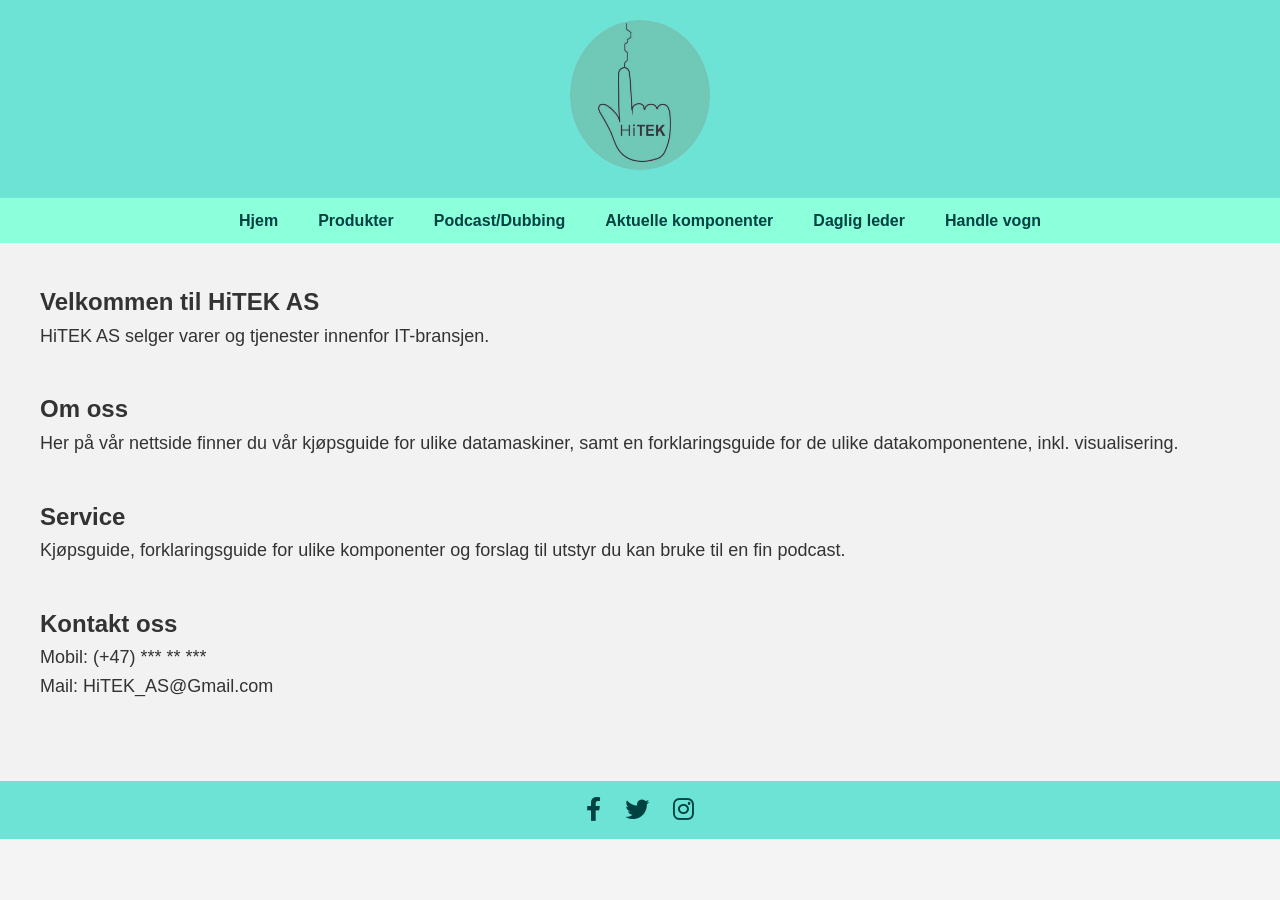
<file: index.html>
<!DOCTYPE html>
<html lang="en">
<head>
    <meta charset="UTF-8">
    <meta name="viewport" content="width=device-width, initial-scale=1.0">
    <title>Your Website</title>
    <link rel="stylesheet" href="HiTEK.css">
    <link rel="stylesheet" href="https://cdnjs.cloudflare.com/ajax/libs/font-awesome/6.0.0-beta3/css/all.min.css">
    <link rel="icon" href="logo_grønn.png">
</head>
<body>
    <!-- Header with logo centered -->
    <header>
        <div class="logo-container" >
            <img src="logo_grønn.png" alt="Your Logo" class="logo">
        </div>
    </header>

    <!-- Navigation Bar -->
    <nav tabindex="3">
        <ul>
            <li><a href="index.html">Hjem</a></li>
            <li><a href="Produkter.html">Produkter</a></li>
            <li><a href="podcast_dubbing.html">Podcast/Dubbing</a></li>
            <li><a href="Aktuell.html">Aktuelle komponenter</a></li>
            <li><a href="dagelig_leder.html">Daglig leder</a></li>
            <li><a href="handle_vogn.html">Handle vogn</a></li>
        </ul>
    </nav>

    <!-- Main Content -->
    <main tabindex="4">
        <section id="home" tabindex="5">
            <h1>Velkommen til HiTEK AS</h1>
            <p>HiTEK AS selger varer og tjenester innenfor IT-bransjen.</p>
        </section>

        <section id="about" tabindex="6">
            <h2>Om oss</h2>
            <p>Her på vår nettside finner du vår kjøpsguide for ulike datamaskiner, samt en forklaringsguide for de ulike datakomponentene, inkl. visualisering.</p>
        </section>

        <section id="services" tabindex="7">
            <h2>Service</h2>
            <p>Kjøpsguide, forklaringsguide for ulike komponenter og forslag til utstyr du kan bruke til en fin podcast.</p>
        </section>

        <section id="contact" tabindex="8">
            <h2>Kontakt oss</h2>
            <p>Mobil: (+47) *** ** ***</p>
            <p>Mail: HiTEK_AS@Gmail.com</p>
        </section>
    </main>

    <!-- Footer -->
    <div class="footer" tabindex="9">
        <a href="https://www.facebook.com" target="_blank"><i class="fab fa-facebook-f"></i></a>
        <a href="https://www.twitter.com" target="_blank"><i class="fab fa-twitter"></i></a>
        <a href="https://www.instagram.com" target="_blank"><i class="fab fa-instagram"></i></a>
    </div>
</body>
</html>
</file>
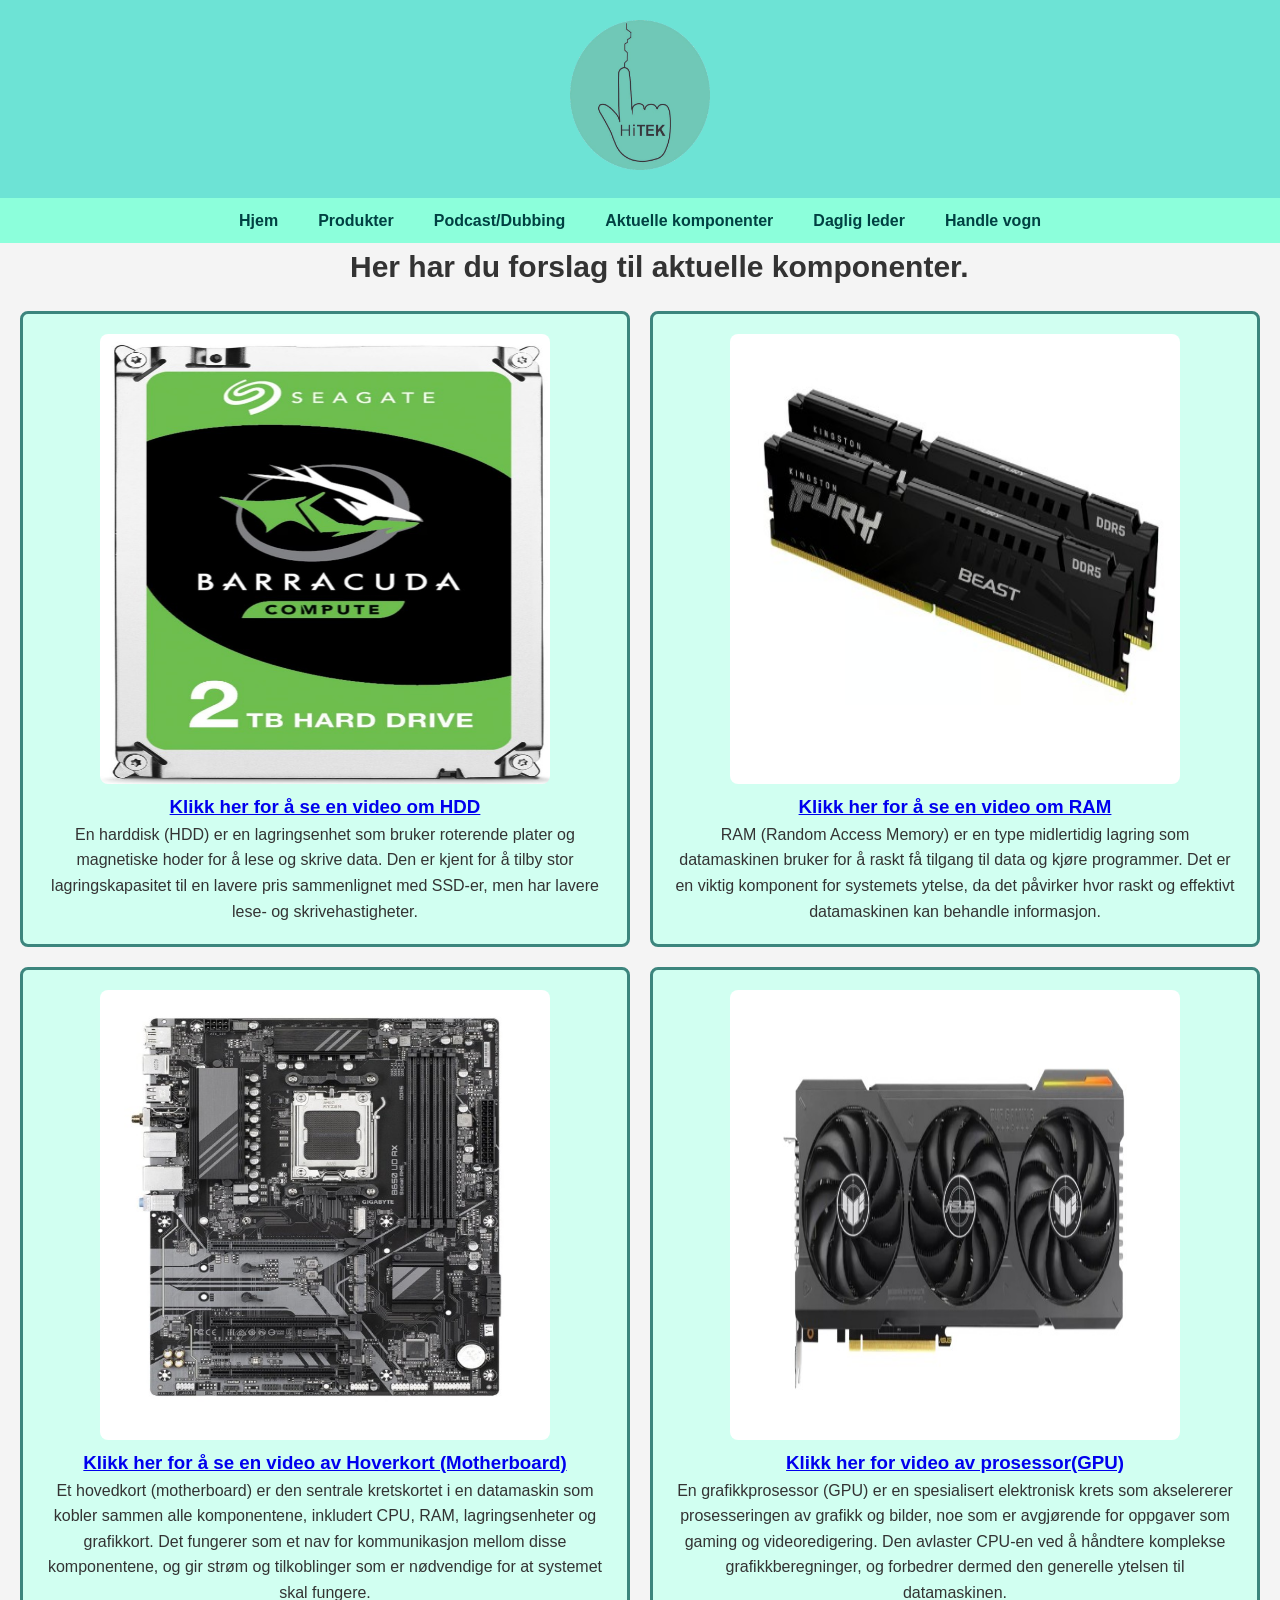
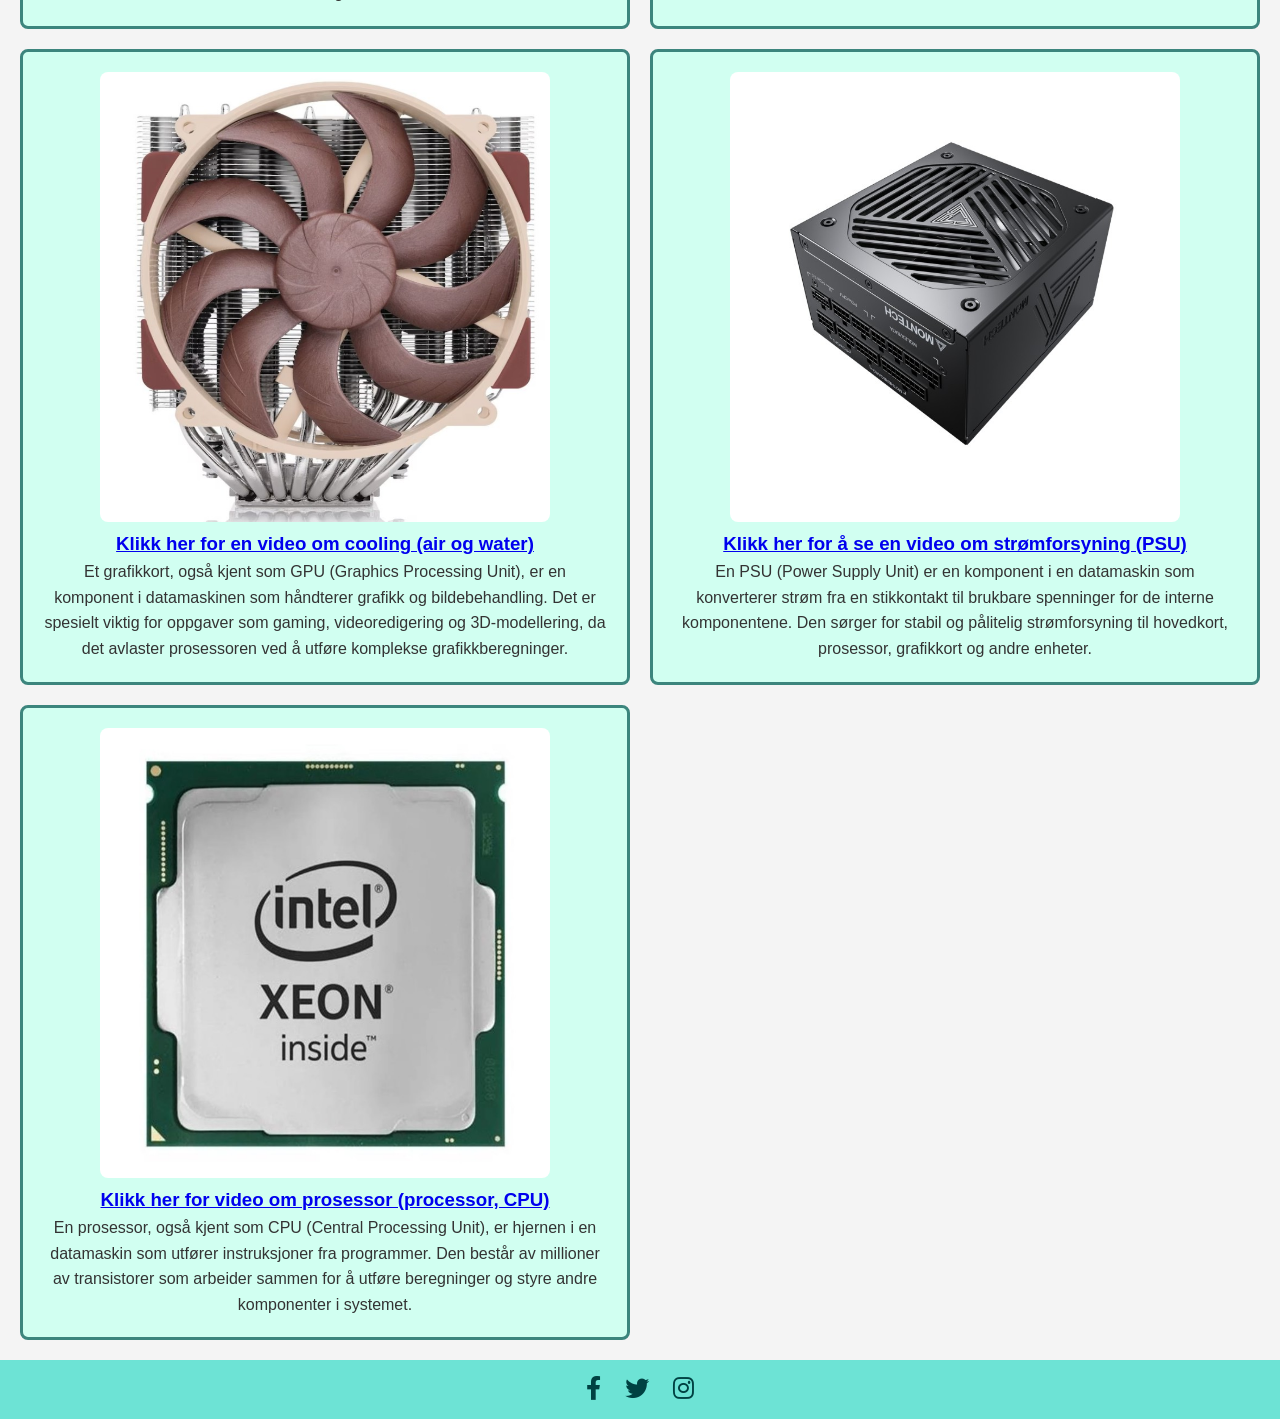
<file: Aktuell.html>
<!DOCTYPE html>
<html lang="en">
<head>
    <meta charset="UTF-8">
    <meta name="viewport" content="width=device-width, initial-scale=1.0">
    <title>Your Website</title>
    <link rel="stylesheet" href="aktuell.css">
    <link rel="stylesheet" href="https://cdnjs.cloudflare.com/ajax/libs/font-awesome/6.0.0-beta3/css/all.min.css">
    <link rel="icon" href="logo_grønn.png">
</head>
<body>
    <!-- Header with logo centered -->
    <header>
        <div class="logo-container">
            <img src="logo_grønn.png" alt="Your Logo" class="logo">
        </div>
    </header>

    <!-- Navigation Bar -->
    <nav>
        <ul>
            <li><a href="index.html">Hjem</a></li>
            <li><a href="Produkter.html">Produkter</a></li>
            <li><a href="podcast_dubbing.html">Podcast/Dubbing</a></li>
            <li><a href="Aktuell.html">Aktuelle komponenter</a></li>
            <li><a href="dagelig_leder.html">Daglig leder</a></li>
            <li><a href="handle_vogn.html">Handle vogn</a></li>
        </ul>
    </nav>

    <div class="tekst1">
        <h1>Her har du forslag til aktuelle komponenter.</h1>
    </div>
    
    <div class="container">
        
        <div class="aktuell">
            <img src="lagring.jpg" alt="Bilde av lagring" id="lagring">
            <a href="https://www.youtube.com/watch?v=wtdnatmVdIg&t=282s"><h3>Klikk her for å se en video om HDD</h3></a>
            <p>En harddisk (HDD) er en lagringsenhet som bruker roterende plater og magnetiske hoder for å lese og skrive data. Den er kjent for å tilby stor lagringskapasitet til en lavere pris sammenlignet med SSD-er, men har lavere lese- og skrivehastigheter.</p>
        </div> 
        
        <div class="aktuell">
            <img src="RAM.jpg" alt="Bilde av RAM" id="RAM">
            <a href="https://www.youtube.com/watch?v=Q-AlI0HHkQY"><h3>Klikk her for å se en video om RAM</h3></a><p>RAM (Random Access Memory) er en type midlertidig lagring som datamaskinen bruker for å raskt få tilgang til data og kjøre programmer. Det er en viktig komponent for systemets ytelse, da det påvirker hvor raskt og effektivt datamaskinen kan behandle informasjon.</p>
        </div>
        
        <div class="aktuell">
            <img src="hovedkort.jpg" alt="Bilde av hovedkort(Motherboard)" id="Hovedkort">
            <a href="https://www.youtube.com/watch?v=C3WbAcphj00"><h3>Klikk her for å se en video av Hoverkort (Motherboard)</h3></a><p>Et hovedkort (motherboard) er den sentrale kretskortet i en datamaskin som kobler sammen alle komponentene, inkludert CPU, RAM, lagringsenheter og grafikkort. Det fungerer som et nav for kommunikasjon mellom disse komponentene, og gir strøm og tilkoblinger som er nødvendige for at systemet skal fungere.</p>
        </div>
        
        <div class="aktuell">
            <img src="grafikkkort.jpg" alt="Bilde av grafikkkort/ GPU" id="Grafikkkort">
            <a href="https://www.youtube.com/watch?v=LXStmnIbdYI"><h3>Klikk her for video av prosessor(GPU)</h3></a>
            <p>En grafikkprosessor (GPU) er en spesialisert elektronisk krets som akselererer prosesseringen av grafikk og bilder, noe som er avgjørende for oppgaver som gaming og videoredigering. Den avlaster CPU-en ved å håndtere komplekse grafikkberegninger, og forbedrer dermed den generelle ytelsen til datamaskinen.</p>
        </div>
         
        <div class="aktuell">
            <img src="kjøling.jpg" alt="Bilde av kjøling" id="kjøling">
            <a href="https://www.youtube.com/watch?v=vG3W6yvqTuw"><h3>Klikk her for en video om cooling (air og water)</h3></a>
            <p>Et grafikkort, også kjent som GPU (Graphics Processing Unit), er en komponent i datamaskinen som håndterer grafikk og bildebehandling. Det er spesielt viktig for oppgaver som gaming, videoredigering og 3D-modellering, da det avlaster prosessoren ved å utføre komplekse grafikkberegninger.</p>
        </div>
    
        <div class="aktuell">
            <img src="strømforsyning.jpg" alt="Bilde av strømmforsyning også kalt PCU" id="strømmforsyning(PSU)">
            <a href="https://www.youtube.com/watch?v=ZW1wcoERoDU"><h3>Klikk her for å se en video om strømforsyning (PSU)</h3></a>
            <p>En PSU (Power Supply Unit) er en komponent i en datamaskin som konverterer strøm fra en stikkontakt til brukbare spenninger for de interne komponentene. Den sørger for stabil og pålitelig strømforsyning til hovedkort, prosessor, grafikkort og andre enheter.</p>
        </div>

        <div class="aktuell">
            <img src="prosessor.jpg" alt="Bilde av prosessor" id="prosessor">
            <a href="https://www.youtube.com/watch?v=Fo-vSqYMLvQ"><h3>Klikk her for video om prosessor (processor, CPU)</h3></a>
            <p>En prosessor, også kjent som CPU (Central Processing Unit), er hjernen i en datamaskin som utfører instruksjoner fra programmer. Den består av millioner av transistorer som arbeider sammen for å utføre beregninger og styre andre komponenter i systemet.</p>
        </div>
    </div> 

    <!-- Footer -->
    <div class="footer">
        <a href="https://www.facebook.com" target="_blank"><i class="fab fa-facebook-f"></i></a>
        <a href="https://www.twitter.com" target="_blank"><i class="fab fa-twitter"></i></a>
        <a href="https://www.instagram.com" target="_blank"><i class="fab fa-instagram"></i></a>
    </div>

</body>
</html>
</file>
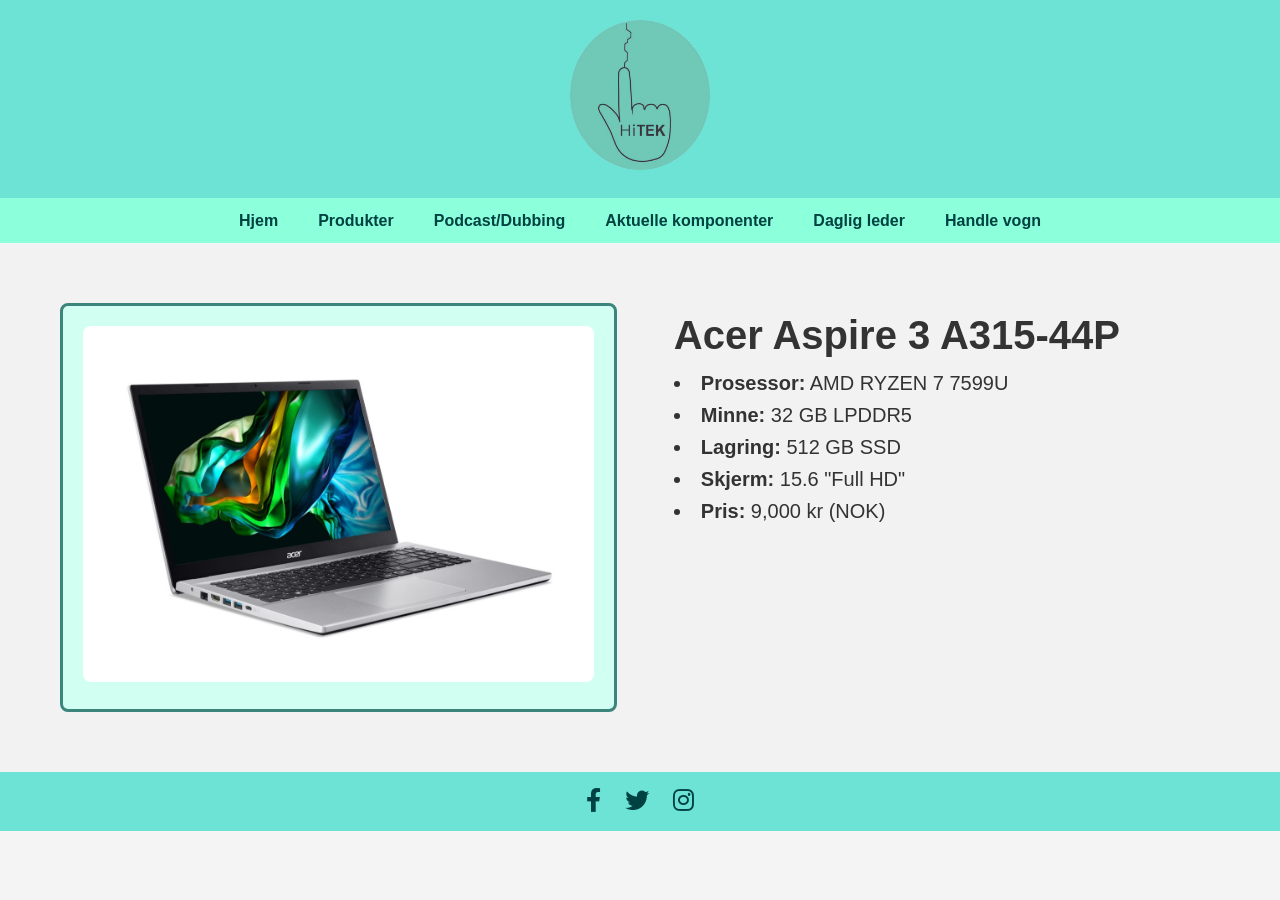
<file: enkel_pc.html>
<!DOCTYPE html>
<html lang="en">
<head>
    <meta charset="UTF-8">
    <meta name="viewport" content="width=device-width, initial-scale=1.0">
    <title>Your Website</title>
    <link rel="stylesheet" href="enkel_pc.css">
    <link rel="stylesheet" href="https://cdnjs.cloudflare.com/ajax/libs/font-awesome/6.0.0-beta3/css/all.min.css">
    <link rel="icon" href="logo_grønn.png">
</head>
<body>
    <!-- Header with logo centered -->
    <header>
        <div class="logo-container">
            <img src="logo_grønn.png" alt="Your Logo" class="logo">
        </div>
    </header>

    <!-- Navigation Bar -->
    <nav>
        <ul>
            <li><a href="index.html">Hjem</a></li>
            <li><a href="Produkter.html">Produkter</a></li>
            <li><a href="podcast_dubbing.html">Podcast/Dubbing</a></li>
            <li><a href="Aktuell.html">Aktuelle komponenter</a></li>
            <li><a href="dagelig_leder.html">Daglig leder</a></li>
            <li><a href="handle_vogn.html">Handle vogn</a></li>
        </ul>
    </nav>

    <!-- Main Content -->
    <main>
    <div class="enkel-container">
        <div class="enkelpc">
            <img src="enkel_pc.jpg" alt="Bilde av Enkel pc Acer Aspire 3 A315-44P" id="enkel_pc">
    </div> 

    <div class="tekst">
        <div>
            <h1>Acer Aspire 3 A315-44P</h1>
            <li><b>Prosessor:</b>  AMD RYZEN 7 7599U</li>
            <li><b>Minne:</b> 32 GB LPDDR5</li>
            <li><b>Lagring:</b> 512 GB SSD</li>
            <li><b>Skjerm:</b> 15.6 "Full HD"</li>
            <li><b>Pris:</b> 9,000 kr (NOK)</li>
        </div>
    </div>


    </section>
    </main>

    <!-- Footer -->
    <div class="footer">
        <a href="https://www.facebook.com" target="_blank"><i class="fab fa-facebook-f"></i></a>
        <a href="https://www.twitter.com" target="_blank"><i class="fab fa-twitter"></i></a>
        <a href="https://www.instagram.com" target="_blank"><i class="fab fa-instagram"></i></a>
    </div>

</body>
</html>
</file>
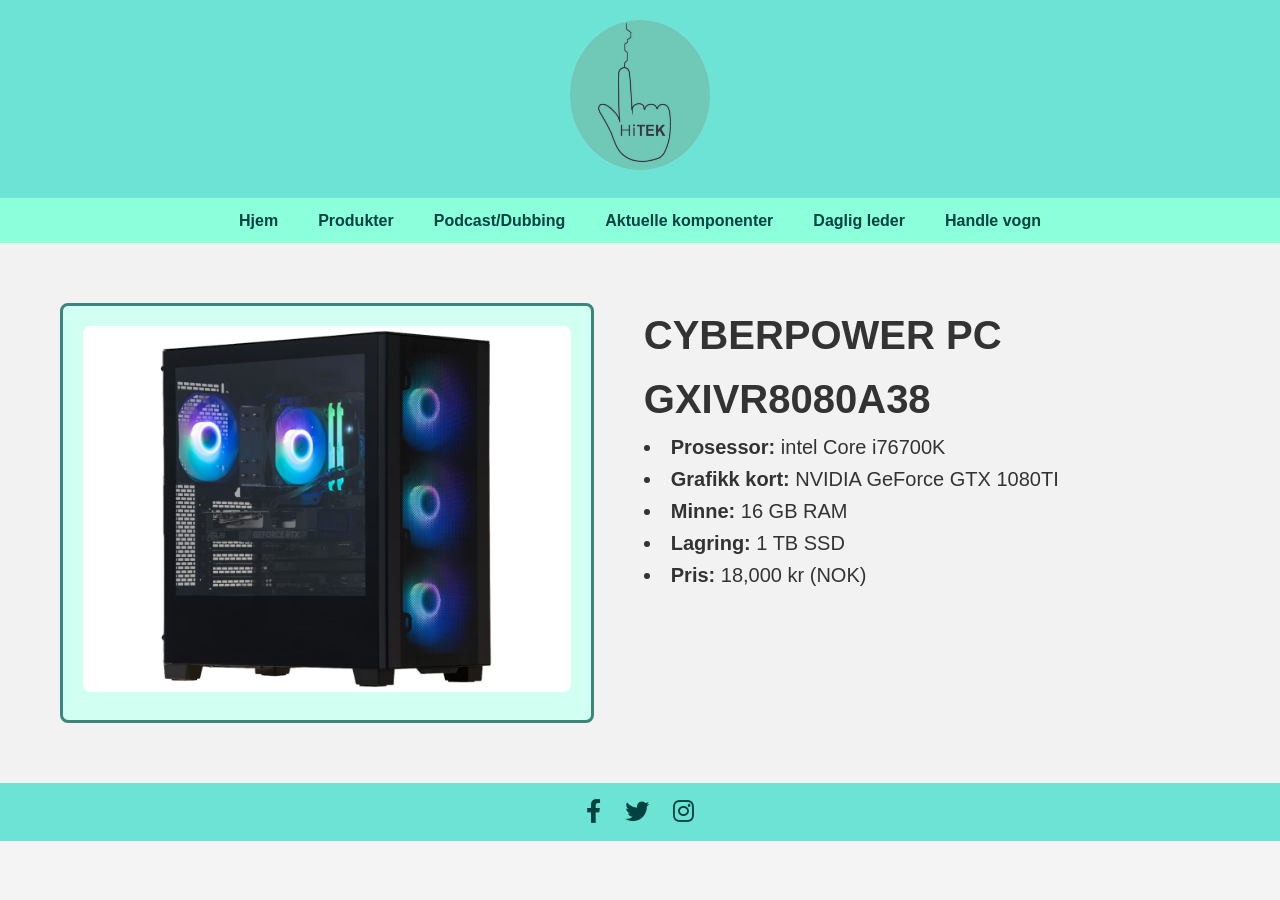
<file: gaming_pc.html>
<!DOCTYPE html>
<html lang="en">
<head>
    <meta charset="UTF-8">
    <meta name="viewport" content="width=device-width, initial-scale=1.0">
    <title>Your Website</title>
    <link rel="stylesheet" href="gaming_pc.css">
    <link rel="stylesheet" href="https://cdnjs.cloudflare.com/ajax/libs/font-awesome/6.0.0-beta3/css/all.min.css">
    <link rel="icon" href="logo_grønn.png">
</head>
<body>
    <!-- Header with logo centered -->
    <header>
        <div class="logo-container">
            <img src="logo_grønn.png" alt="Your Logo" class="logo">
        </div>
    </header>

    <!-- Navigation Bar -->
    <nav>
        <ul>
            <li><a href="index.html">Hjem</a></li>
            <li><a href="Produkter.html">Produkter</a></li>
            <li><a href="podcast_dubbing.html">Podcast/Dubbing</a></li>
            <li><a href="Aktuell.html">Aktuelle komponenter</a></li>
            <li><a href="dagelig_leder.html">Daglig leder</a></li>
            <li><a href="handle_vogn.html">Handle vogn</a></li>
        </ul>
    </nav>

    <!-- Main Content -->
    <main>
    <div class="gaming-container">
        <div class="gamingpc">
            <img src="gaming_pc.png" alt="Bilde av Gaming pc Cyberpower pc GXIVR8080A38" id="enkel_pc">
    </div> 

    <div class="tekst">
        <div>
            <h1>CYBERPOWER PC GXIVR8080A38</h1>
            <li><b>Prosessor:</b> intel Core i76700K</li>
            <li><b>Grafikk kort:</b> NVIDIA GeForce GTX 1080TI</li>
            <li><b>Minne:</b> 16 GB RAM</li>
            <li><b>Lagring:</b> 1 TB SSD</li>
            <li><b>Pris:</b> 18,000 kr (NOK)</li>
        </div>
    </div>


    </section>
    </main>

    <!-- Footer -->
    <div class="footer">
        <a href="https://www.facebook.com" target="_blank"><i class="fab fa-facebook-f"></i></a>
        <a href="https://www.twitter.com" target="_blank"><i class="fab fa-twitter"></i></a>
        <a href="https://www.instagram.com" target="_blank"><i class="fab fa-instagram"></i></a>
    </div>

</body>
</html>
</file>
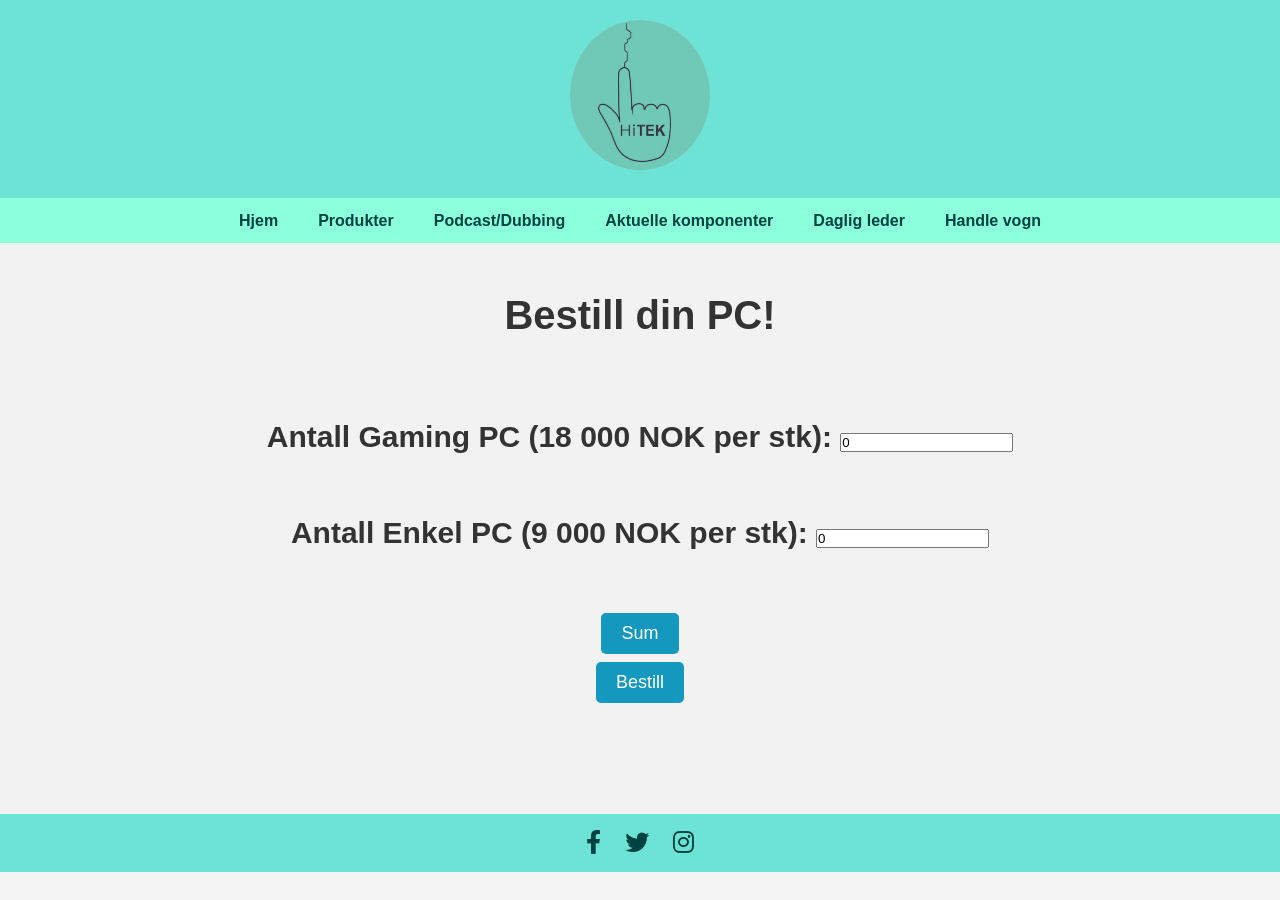
<file: handle_vogn.html>
<!DOCTYPE html>
<html lang="en">
<head>
    <meta charset="UTF-8">
    <meta name="viewport" content="width=device-width, initial-scale=1.0">
    <title>Your Website</title>
    <link rel="stylesheet" href="style.css">
    <link rel="stylesheet" href="https://cdnjs.cloudflare.com/ajax/libs/font-awesome/6.0.0-beta3/css/all.min.css">
    <link rel="icon" href="logo_grønn.png">
</head>
<body>
    <!-- Header with logo centered -->
    <header>
        <div class="logo-container">
            <img src="logo_grønn.png" alt="Your Logo" class="logo">
        </div>
    </header>

    <!-- Navigation Bar -->
    <nav>
        <ul>
            <li><a href="index.html">Hjem</a></li>
            <li><a href="Produkter.html">Produkter</a></li>
            <li><a href="Podcast/Dubbing.html">Podcast/Dubbing</a></li>
            <li><a href="Aktuell.html">Aktuelle komponenter</a></li>
            <li><a href="dagelig_leder.html">Daglig leder</a></li>
            <li><a href="handle_vogn.html">Handle vogn</a></li>
        </ul>
    </nav>

    <!-- Main Content -->
    <main>
        <h1>Bestill din PC!</h1>
        <br>
        <form id="bestillingsskjema">
            <h2><label for="gamingPC">Antall Gaming PC (18 000 NOK per stk):</label>
            <input type="number" id="gamingPC" name="gamingPC" min="0" value="0"><br><br>
            <label for="enkelPC">Antall Enkel PC (9 000 NOK per stk):</label>
            <input type="number" id="enkelPC" name="enkelPC" min="0" value="0"><br><br>
            <button type="button" onclick="beregnSum()">Sum</button>   
        </form>
        <div id="resultat"></div>
        <button type="button" onclick="visOppsummering()">Bestill</button>
        <div id="oppsummering"></div>
        <script src="style.js"></script></h2> 
        <br>
        <br>
    </main>

    <!-- Footer -->
    <div class="footer">
        <a href="https://www.facebook.com" target="_blank"><i class="fab fa-facebook-f"></i></a>
        <a href="https://www.twitter.com" target="_blank"><i class="fab fa-twitter"></i></a>
        <a href="https://www.instagram.com" target="_blank"><i class="fab fa-instagram"></i></a>
    </div>
</body>
</html>
</file>
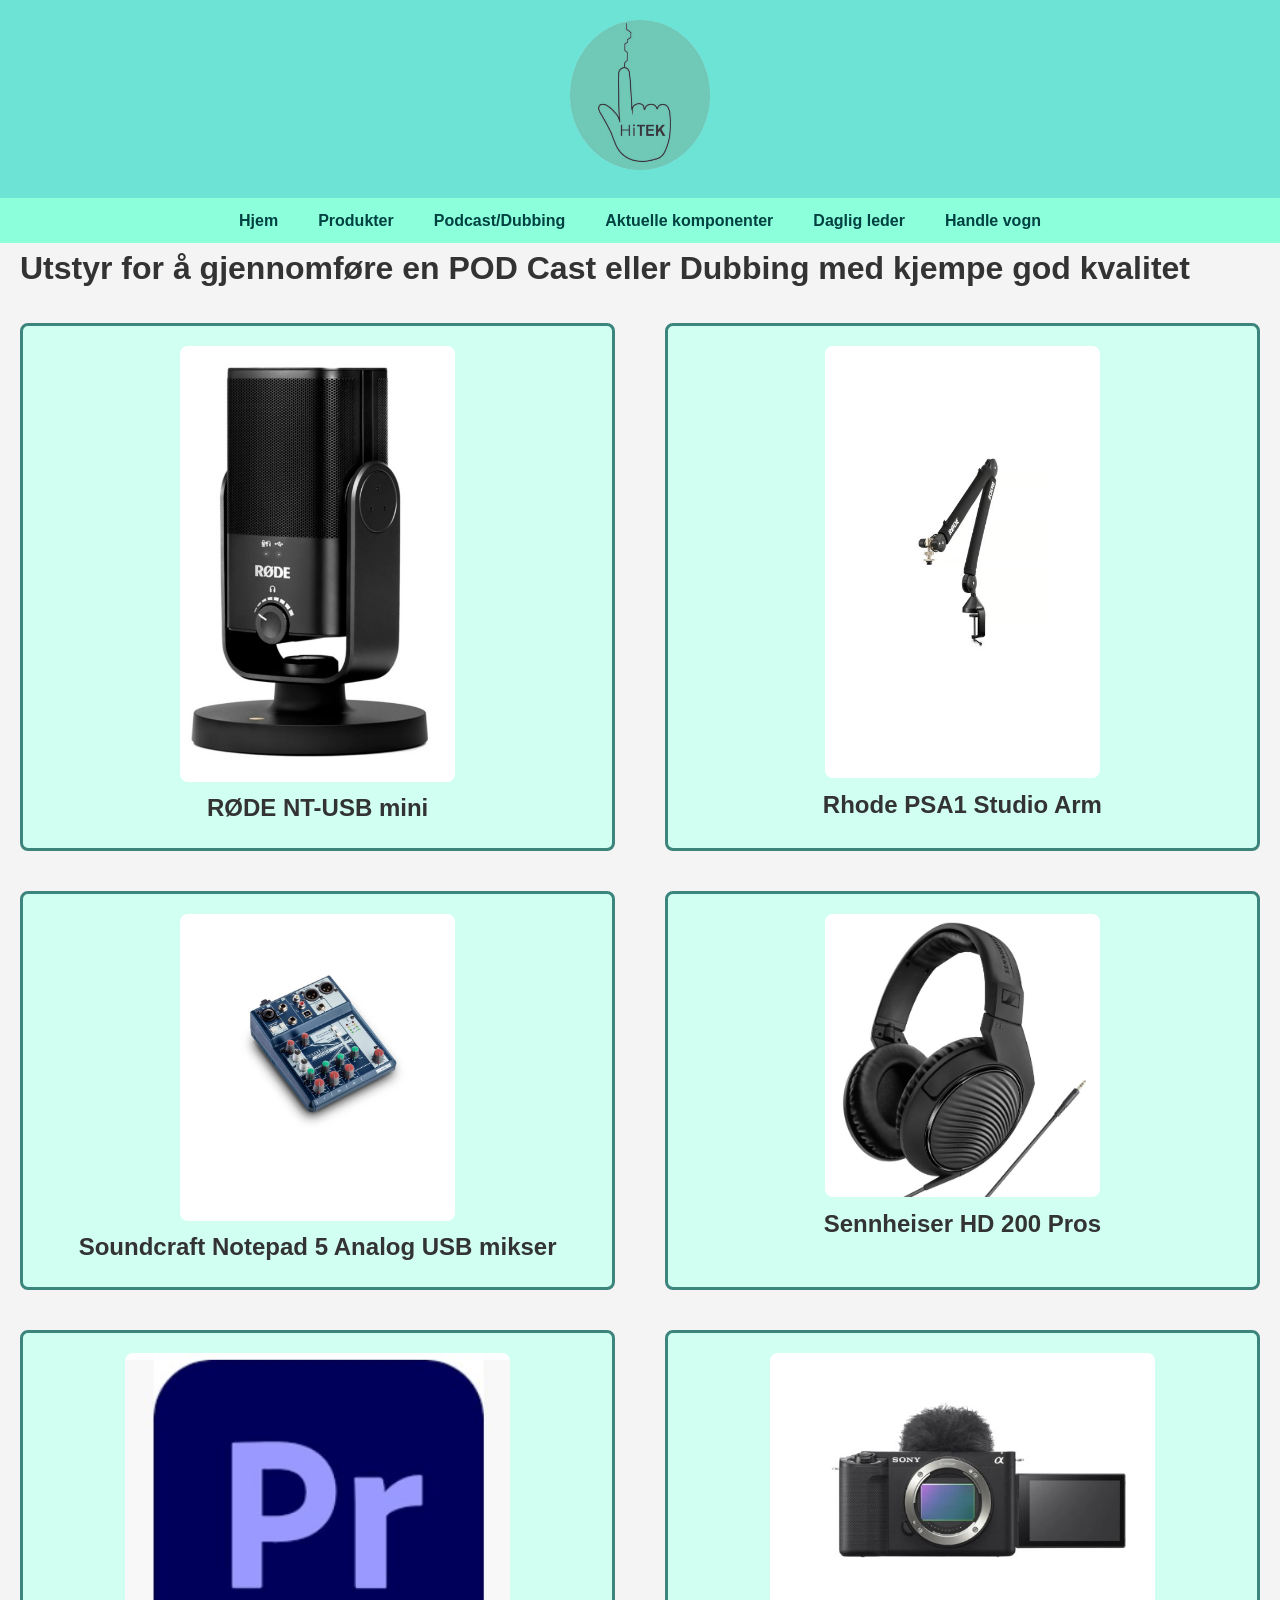
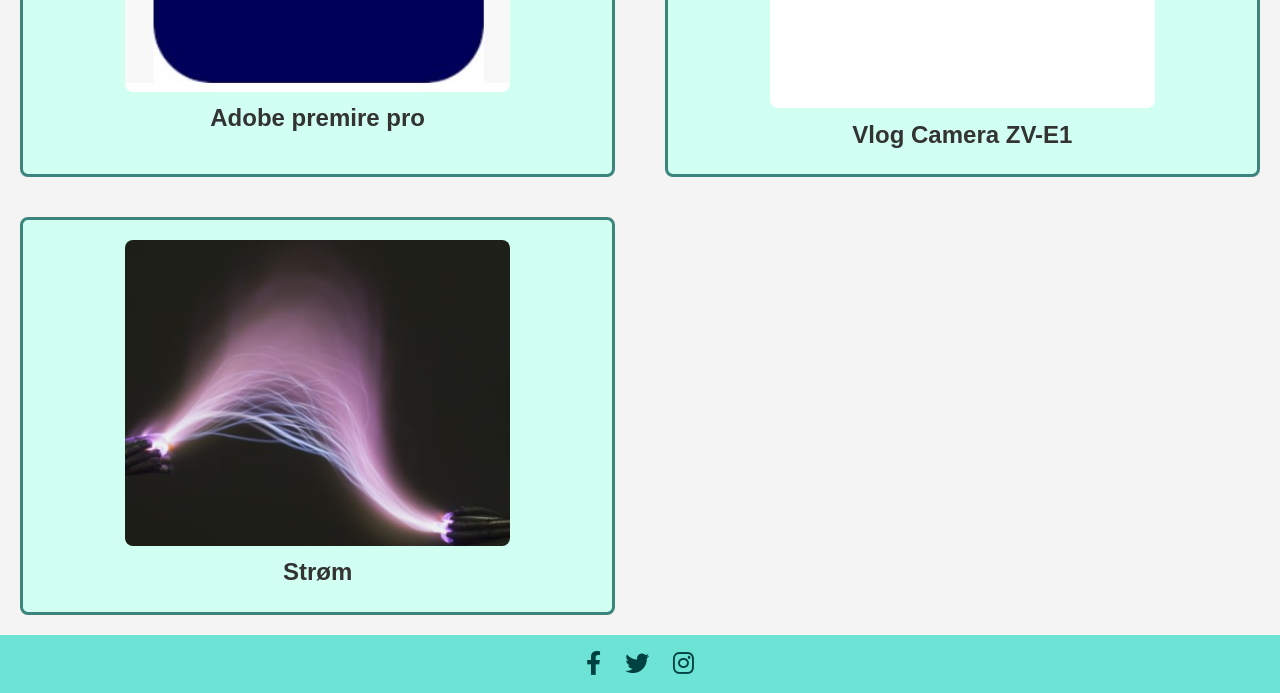
<file: podcast_dubbing.html>
<!DOCTYPE html>
<html lang="en">
<head>
    <meta charset="UTF-8">
    <meta name="viewport" content="width=device-width, initial-scale=1.0">
    <title>Your Website</title>
    <link rel="stylesheet" href="podcast_dubbing.css">
    <link rel="stylesheet" href="https://cdnjs.cloudflare.com/ajax/libs/font-awesome/6.0.0-beta3/css/all.min.css">
    <link rel="icon" href="logo_grønn.png">
</head>
<body>
    <!-- Header with logo centered -->
    <header>
        <div class="logo-container">
            <img src="logo_grønn.png" alt="Your Logo" class="logo">
        </div>
    </header>

    <!-- Navigation Bar -->
    <nav>
        <ul>
            <li><a href="index.html">Hjem</a></li>
            <li><a href="Produkter.html">Produkter</a></li>
            <li><a href="podcast_dubbing.html">Podcast/Dubbing</a></li>
            <li><a href="Aktuell.html">Aktuelle komponenter</a></li>
            <li><a href="dagelig_leder.html">Daglig leder</a></li>
            <li><a href="handle_vogn.html">Handle vogn</a></li>
        </ul>
    </nav>

    <div class="tekst1">
        <h1>Utstyr for å gjennomføre en POD Cast eller Dubbing med kjempe god kvalitet</h1>
       </div>

   <div class="podcast-container">
    <div class="podcast">
        <img src="microfon.jpg" alt="bilde av en mikrofon" id="mikrofon" ><h2>RØDE NT-USB mini</h2></a>
        </div>

    <div class="podcast">
        <img src="stativ.jpg" alt="bilde av mikrofon stativ" id="stativ"> <h2>Rhode PSA1 Studio Arm</h2></a>
    </div>
   </div>

    <div class="podcast2-container">
        <div class="podcast2">
            <img src="lydmikser.jpg" alt="bilde av en lydmikser" id="lydmikser"><h2>Soundcraft Notepad 5 Analog USB mikser</h2></a>
        </div>
        <div class="podcast2">
    <img src="hodetelefoner.jpg" alt="bilde av hodetelefoner" id="hodetelefoner"><h2>Sennheiser HD 200 Pros</h2></a>
</div>
</div>

<div class="podcast3-container">
    <div class="podcast3">
        <img src="premirepro.jpg" alt="bilde av adobe premire pro" id="premire pro"><h2>Adobe premire pro</h2></a>
    </div>
    <div class="podcast3">
    <img src="kamera.jpg" alt="bilde av ett kamera" id="kamera"><h2>Vlog Camera ZV-E1</h2></a>
</div>
</div>


<div class="podcast4-container">
    <div class="podcast4">
<img src="strøm.jpg" alt="bilde av strøm" id="strøm"><h2>Strøm</h2></a>
</div>
</div>







    <!-- Footer -->
    <div class="footer">
        <a href="https://www.facebook.com" target="_blank"><i class="fab fa-facebook-f"></i></a>
        <a href="https://www.twitter.com" target="_blank"><i class="fab fa-twitter"></i></a>
        <a href="https://www.instagram.com" target="_blank"><i class="fab fa-instagram"></i></a>
    </div>

</body>
</html>
</file>
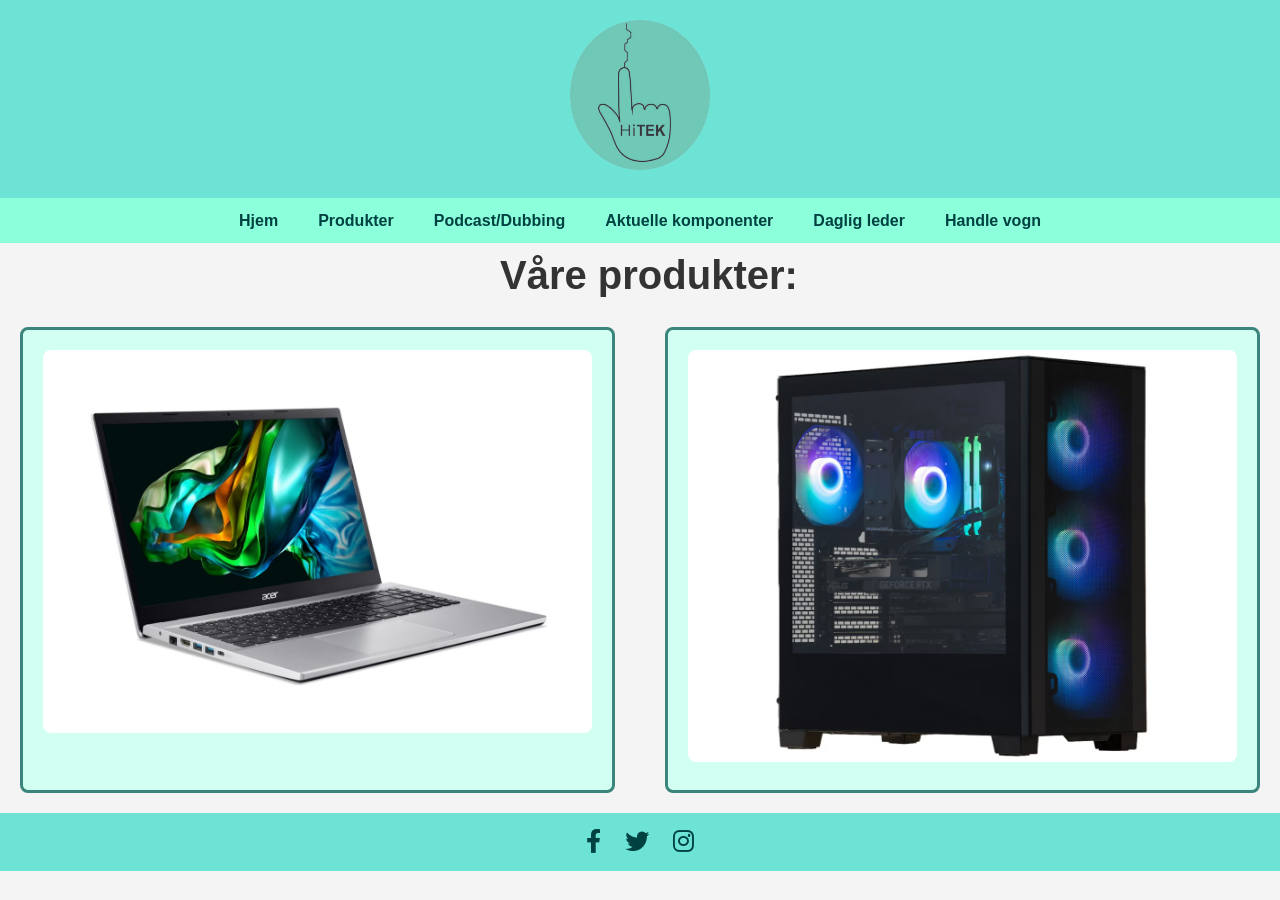
<file: Produkter.html>
<!DOCTYPE html>
<html lang="en">
<head>
    <meta charset="UTF-8">
    <meta name="viewport" content="width=device-width, initial-scale=1.0">
    <title>Your Website</title>
    <link rel="stylesheet" href="Produkter.css">
    <link rel="stylesheet" href="https://cdnjs.cloudflare.com/ajax/libs/font-awesome/6.0.0-beta3/css/all.min.css">
    <link rel="icon" href="logo_grønn.png">
</head>
<body>
    <!-- Header with logo centered -->
    <header>
        <div class="logo-container">
            <img src="logo_grønn.png" alt="Your Logo" class="logo">
        </div>
    </header>

    <!-- Navigation Bar -->
    <nav>
        <ul>
            <li><a href="index.html">Hjem</a></li>
            <li><a href="Produkter.html">Produkter</a></li>
            <li><a href="podcast_dubbing.html">Podcast/Dubbing</a></li>
            <li><a href="Aktuell.html">Aktuelle komponenter</a></li>
            <li><a href="dagelig_leder.html">Daglig leder</a></li>
            <li><a href="handle_vogn.html">Handle vogn</a></li>
        </ul>
    </nav>

    <H1>Våre produkter:</H1>

   <div class="product-container">
    <div class="produkt">
        <a href="enkel_pc.html"><img src="enkel_pc.jpg" alt="Bilde av en enkel pc" id="enkelpc"></a>
    </div>

    <div class="produkt">
        <a href="gaming_pc.html"><img src="gaming_pc.png" alt="Bilde av en gaming pc" id="gamingpc"></a>
    </div>
   </div>





    <!-- Footer -->
    <div class="footer">
        <a href="https://www.facebook.com" target="_blank"><i class="fab fa-facebook-f"></i></a>
        <a href="https://www.twitter.com" target="_blank"><i class="fab fa-twitter"></i></a>
        <a href="https://www.instagram.com" target="_blank"><i class="fab fa-instagram"></i></a>
    </div>

</body>
</html>
</file>
<file: HiTEK.css>
/* Reset some default browser styles */
* {
    margin: 0;
    padding: 0;
    box-sizing: border-box;
}

/* Body and general page layout */
body {
    font-family: Arial, sans-serif;
    line-height: 1.6;
    background-color: #f4f4f4;
    color: #333;
}


/* Header styles: Full-width rectangle with logo centered */
header {
    width: 100%;
    background-color:#6de3d5;
    padding: 20px 0;
}

header .logo-container {
    text-align: center;
}

header .logo {
    max-width: 140px; /* Adjust size of your logo */
    height: 150px;
}

/* Navigation Bar styles */
nav {
    background-color: 	#8cffdb;
    text-align: center;
    padding: 10px 0;
}

nav ul {
    list-style-type: none;
    display: inline-flex;
}

nav ul li {
    margin-left: 20px;
    margin-right: 20px;
}

nav ul li a {
    text-decoration: none;
    color: #004142;
    font-weight: bold;
    font-size: 16px;
}

nav ul li a:hover {
    text-decoration: underline;
}

/* Main content section styles */
main {
    padding: 40px;
    background-color: #F2F2F2;
}

main h1, main h2 {
    color: #333;
}

main section {
    margin-bottom: 40px;
}

main p {
    font-size: 18px;
    color: #333;
}

/* Footer styles */
.footer {
    background-color: #6de3d5;
    color: white;
    text-align: center;
    padding: 10px 0;
    position: relative;
    width: 100%;
    bottom: 0;
}

.footer a {
    color:#004142;
    margin: 0 10px;
    text-decoration: none;
    font-size: 24px;
}

.footer a:hover {
    color:#630000
}

/* Mobile responsiveness */
@media (max-width: 768px) {
    header .logo-container {
        padding: 10px;
    }

    header .logo {
        max-width: 120px; /* Adjust for smaller screens */
    }

    nav ul {
        flex-direction: column;
    }

    nav ul li {
        margin-bottom: 10px;
    }

    main {
        padding: 20px;
    }
}
</file>
<file: aktuell.css>
/* Reset some default browser styles */
* {
    margin: 0;
    padding: 0;
    box-sizing: border-box;
}

/* Body and general page layout */
body {
    font-family: Arial, sans-serif;
    line-height: 1.6;
    background-color: #f4f4f4;
    color: #333;
}

/* Header styles: Full-width rectangle with logo centered */
header {
    width: 100%;
    background-color:#6de3d5;
    padding: 20px 0;
}

header .logo-container {
    text-align: center;
}

header .logo {
    max-width: 140px; /* Adjust size of your logo */
    height: 150px;
    margin-left: auto;       /* Senterer horisontalt */
    margin-right: auto;      /* Senterer horisontalt */
}

/* Navigation Bar styles */
nav {
    background-color: 	#8cffdb;
    text-align: center;
    padding: 10px 0;
}

nav ul {
    list-style-type: none;
    display: inline-flex;
}

nav ul li {
    margin-left: 20px;
    margin-right: 20px;
}

nav ul li a {
    text-decoration: none;
    color: #004142;
    font-weight: bold;
    font-size: 16px;
}

nav ul li a:hover {
    text-decoration: underline;
}


/* Footer styles */
.footer {
    background-color: #6de3d5;
    color: white;
    text-align: center;
    padding: 10px 0;
    position: relative;
    width: 100%;
    bottom: 0;
}

.footer a {
    color:#004142;
    margin: 0 10px;
    text-decoration: none;
    font-size: 24px;
}

.footer a:hover {
    color: chocolate;
}


.container{
    display: grid;
    grid-template-columns: repeat(2, 1fr);
    gap: 20px;
    padding: 20px;
}

.aktuell {
    width: 100%;
    background-color: #d1fff1;
    border-radius: 8px;
    padding: 20px;
    box-sizing: border-box;
    text-align: center;
    border-style: solid;
    border-color: #3c857d;

}


.aktuell img {
    width: 450px;
    height: 450px;
    border-radius: 8px;
}

.tekst1 {
    font-size: 15px;
    position: relative;
    padding-left: 350px;
}
</file>
<file: enkel_pc.css>
/* Reset some default browser styles */
* {
    margin: 0;
    padding: 0;
    box-sizing: border-box;
}

/* Body and general page layout */
body {
    font-family: Arial, sans-serif;
    line-height: 1.6;
    background-color: #f4f4f4;
    color: #333;
}

/* Header styles: Full-width rectangle with logo centered */
header {
    width: 100%;
    background-color:#6de3d5;
    padding: 20px 0;
}

header .logo-container {
    text-align: center;
}

header .logo {
    max-width: 140px; /* Adjust size of your logo */
    height: 150px;
}

/* Navigation Bar styles */
nav {
    background-color: 	#8cffdb;
    text-align: center;
    padding: 10px 0;
}

nav ul {
    list-style-type: none;
    display: inline-flex;
}

nav ul li {
    margin-left: 20px;
    margin-right: 20px;
}

nav ul li a {
    text-decoration: none;
    color: #004142;
    font-weight: bold;
    font-size: 16px;
}

nav ul li a:hover {
    text-decoration: underline;
}

/* Main content section styles */
main {
    padding: 40px;
    background-color: #F2F2F2;
}

main h1, main h2 {
    color: #333;
}

main section {
    margin-bottom: 40px;
}

main p {
    font-size: 18px;
    color: #333;
}

/* Footer styles */
.footer {
    background-color: #6de3d5;
    color: white;
    text-align: center;
    padding: 10px 0;
    position: relative;
    width: 100%;
    bottom: 0;
}

.footer a {
    color:#004142;
    margin: 0 10px;
    text-decoration: none;
    font-size: 24px;
}

.footer a:hover {
    color: chocolate;
}

/* Mobile responsiveness */
@media (max-width: 768px) {
    header .logo-container {
        padding: 10px;
    }

    header .logo {
        max-width: 120px; /* Adjust for smaller screens */
    }

    nav ul {
        flex-direction: column;
    }

    nav ul li {
        margin-bottom: 10px;
    }

    main {
        padding: 20px;
    }
}

.enkel-container{
    display: flex;
    justify-content: space-between;
    padding: 20px;
}

.enkelpc {
    width: 48%;
    background-color: #d1fff1;
    border-radius: 8px;
    padding: 20px;
    box-sizing: border-box;
    text-align: center;
    border-style: solid;
    border-color: #3c857d;
}

.enkelpc img {
    width: 100%;
    height: auto;
    border-radius: 8px;
}

/*.h1-container {
    display: flex;
    justify-content: space-between;
    padding: 20px;
}

.h1 {
    font-size: 20px;
    position: relative;
    left: -20px; /* Juster verdien etter ønske
    top: -55px;  
    width: 450px;
    height: 50px;
    background-color: #F2F2F2;
    border-radius: 1px;
    padding: 20px;
    box-sizing: unset;
    text-align: center;
    border-style: solid;
    border-color: #3c857d;
}

.li-container {
    display: flex;
    justify-content: space-between;
    padding: 20px;
}

.li {
    font-size: 60px;
    position: relative;
    left: -500px; 
    top: 40px;  
    width: 100%;
    height: 50px;
    background-color: #F2F2F2;
    border-radius: 1px;
    padding: 2px;
    box-sizing: unset;
    text-align: center;
    border-style: solid;
    border-color: #3c857d;
}*/
.tekst {
    font-size: 20px;
    position: relative;
    left: -100px;
}
</file>
<file: gaming_pc.css>
/* Reset some default browser styles */
* {
    margin: 0;
    padding: 0;
    box-sizing: border-box;
}

/* Body and general page layout */
body {
    font-family: Arial, sans-serif;
    line-height: 1.6;
    background-color: #f4f4f4;
    color: #333;
}

/* Header styles: Full-width rectangle with logo centered */
header {
    width: 100%;
    background-color:#6de3d5;
    padding: 20px 0;
}

header .logo-container {
    text-align: center;
}

header .logo {
    max-width: 140px; /* Adjust size of your logo */
    height: 150px;
}

/* Navigation Bar styles */
nav {
    background-color: 	#8cffdb;
    text-align: center;
    padding: 10px 0;
}

nav ul {
    list-style-type: none;
    display: inline-flex;
}

nav ul li {
    margin-left: 20px;
    margin-right: 20px;
}

nav ul li a {
    text-decoration: none;
    color: #004142;
    font-weight: bold;
    font-size: 16px;
}

nav ul li a:hover {
    text-decoration: underline;
}

/* Main content section styles */
main {
    padding: 40px;
    background-color: #F2F2F2;
}

main h1, main h2 {
    color: #333;
}

main section {
    margin-bottom: 40px;
}

main p {
    font-size: 18px;
    color: #333;
}

/* Footer styles */
.footer {
    background-color: #6de3d5;
    color: white;
    text-align: center;
    padding: 10px 0;
    position: relative;
    width: 100%;
    bottom: 0;
}

.footer a {
    color:#004142;
    margin: 0 10px;
    text-decoration: none;
    font-size: 24px;
}

.footer a:hover {
    color: chocolate;
}

/* Mobile responsiveness */
@media (max-width: 768px) {
    header .logo-container {
        padding: 10px;
    }

    header .logo {
        max-width: 120px; /* Adjust for smaller screens */
    }

    nav ul {
        flex-direction: column;
    }

    nav ul li {
        margin-bottom: 10px;
    }

    main {
        padding: 20px;
    }
}

.gaming-container{
    display: flex;
    justify-content: space-between;
    padding: 20px;
}

.gamingpc {
    width: 48%;
    background-color: #d1fff1;
    border-radius: 8px;
    padding: 20px;
    box-sizing: border-box;
    text-align: center;
    border-style: solid;
    border-color: #3c857d;
}

.gamingpc img {
    width: 100%;
    height: auto;
    border-radius: 8px;
}

/*.h1-container {
    display: flex;
    justify-content: space-between;
    padding: 20px;
}

.h1 {
    font-size: 20px;
    position: relative;
    left: -20px; /* Juster verdien etter ønske
    top: -55px;  
    width: 450px;
    height: 50px;
    background-color: #F2F2F2;
    border-radius: 1px;
    padding: 20px;
    box-sizing: unset;
    text-align: center;
    border-style: solid;
    border-color: #3c857d;
}

.li-container {
    display: flex;
    justify-content: space-between;
    padding: 20px;
}

.li {
    font-size: 60px;
    position: relative;
    left: -500px; 
    top: 40px;  
    width: 100%;
    height: 50px;
    background-color: #F2F2F2;
    border-radius: 1px;
    padding: 2px;
    box-sizing: unset;
    text-align: center;
    border-style: solid;
    border-color: #3c857d;
}*/
.tekst {
    font-size: 20px;
    position: relative;
    left: 50px;
}
</file>
<file: style.css>
/* Reset some default browser styles */
* {
    margin: 0;
    padding: 0;
    box-sizing: border-box;
}

/* Body and general page layout */
body {
    font-family: Arial, sans-serif;
    line-height: 1.6;
    background-color: #f4f4f4;
    color: #333;
}

/* Header styles: Full-width rectangle with logo centered */
header {
    width: 100%;
    background-color:#6de3d5;
    padding: 20px 0;
}

header .logo-container {
    text-align: center;
}

header .logo {
    max-width: 140px; /* Adjust size of your logo */
    height: 150px;
}

/* Navigation Bar styles */
nav {
    background-color: 	#8cffdb;
    text-align: center;
    padding: 10px 0;
}

nav ul {
    list-style-type: none;
    display: inline-flex;
}

nav ul li {
    margin-left: 20px;
    margin-right: 20px;
}

nav ul li a {
    text-decoration: none;
    color: #004142;
    font-weight: bold;
    font-size: 16px;
}

nav ul li a:hover {
    text-decoration: underline;
}


/* Footer styles */
.footer {
    background-color: #6de3d5;
    color: white;
    text-align: center;
    padding: 10px 0;
    position: relative;
    width: 100%;
    bottom: 0;
}

.footer a {
    color:#004142;
    margin: 0 10px;
    text-decoration: none;
    font-size: 24px;
}

.footer a:hover {
    color: chocolate;
}

/* Mobile responsiveness */
@media (max-width: 768px) {
    header .logo-container {
        padding: 10px;
    }

    header .logo {
        max-width: 120px; /* Adjust for smaller screens */
    }

    nav ul {
        flex-direction: column;
    }

    nav ul li {
        margin-bottom: 10px;
    }

    main {
        padding: 20px;
    }
}


/* Main content section styles */
main {
    padding: 40px;
    background-color: #F2F2F2;
}

main h1{
    color: #333;
    font-size: 40px;
}

main h2 {
    color: #333;
    font-size: 30px;
}

main section {
    margin-bottom: 40px;
}

main p {
    font-size: 18px;
    color: #333;
}

h1 {
    text-align: center;    /* Sentrerer teksten */
    margin-top: 0;
    margin-bottom: 20px;
}

h2 {
    text-align: center;
    margin: 20px 0;
}

p {
    text-align: center;
    margin: 20px 0;
}

#daglig-leder-bilde {
    display: block;
    margin-left: auto;       /* Senterer horisontalt */
    margin-right: auto;      /* Senterer horisontalt */
    max-width: 50%;          /* Setter maks bredde på 50% av skjermen */
    max-height: 400px;       /* Setter maks høyde på 400px */
    height: auto;            /* Beholder bildets proporsjoner */
}


button {
    font-size: 18px; /* Større tekst */
    padding: 10px 20px; /* Mer plass rundt teksten */
    background-color: #1598bd; /* Bakgrunnsfarge */
    color: white; /* Tekstfarge */
    border: none; /* Ingen kantlinje */
    border-radius: 5px; /* Runde hjørner */
    cursor: pointer; /* Pekeren endres til en hånd når man holder over knappen */
}

button:hover {
    background-color: #0e718c; /* Mørkere grønn når man holder over knappen */
}
</file>
<file: podcast_dubbing.css>
/* Reset some default browser styles */
* {
    margin: 0;
    padding: 0;
    box-sizing: border-box;
}

/* Body and general page layout */
body {
    font-family: Arial, sans-serif;
    line-height: 1.6;
    background-color: #f4f4f4;
    color: #333;
}

/* Header styles: Full-width rectangle with logo centered */
header {
    width: 100%;
    background-color:#6de3d5;
    padding: 20px 0;
}

header .logo-container {
    text-align: center;
}

header .logo {
    max-width: 140px; /* Adjust size of your logo */
    height: 150px;
    margin-left: auto;       /* Senterer horisontalt */
    margin-right: auto;      /* Senterer horisontalt */
}

/* Navigation Bar styles */
nav {
    background-color: 	#8cffdb;
    text-align: center;
    padding: 10px 0;
}

nav ul {
    list-style-type: none;
    display: inline-flex;
}

nav ul li {
    margin-left: 20px;
    margin-right: 20px;
}

nav ul li a {
    text-decoration: none;
    color: #004142;
    font-weight: bold;
    font-size: 16px;
}

nav ul li a:hover {
    text-decoration: underline;
}


/* Footer styles */
.footer {
    background-color: #6de3d5;
    color: white;
    text-align: center;
    padding: 10px 0;
    position: relative;
    width: 100%;
    bottom: 0;
}

.footer a {
    color:#004142;
    margin: 0 10px;
    text-decoration: none;
    font-size: 24px;
}

.footer a:hover {
    color: chocolate;
}


.podcast-container{
    
    display: flex;
    justify-content: space-between;
    padding: 20px;
}

.podcast2-container {
    display: flex;
    justify-content: space-between;
    padding: 20px;
}
.podcast3-container {
    display: flex;
    justify-content: space-between;
    padding: 20px;
}
.podcast4-container {
    display: flex;
    justify-content: space-between;
    padding: 20px;
}

.podcast {
    width: 48%;
    background-color: #d1fff1;
    border-radius: 8px;
    padding: 20px;
    box-sizing: border-box;
    text-align: center;
    border-style: solid;
    border-color: #3c857d;
}
.podcast2 {
    width: 48%;
    background-color: #d1fff1;
    border-radius: 8px;
    padding: 20px;
    box-sizing: border-box;
    text-align: center;
    border-style: solid;
    border-color: #3c857d;
}
.podcast3 {
    width: 48%;
    background-color: #d1fff1;
    border-radius: 8px;
    padding: 20px;
    box-sizing: border-box;
    text-align: center;
    border-style: solid;
    border-color: #3c857d;
}
.podcast4 {
    width: 48%;
    background-color: #d1fff1;
    border-radius: 8px;
    padding: 20px;
    box-sizing: border-box;
    text-align: center;
    border-style: solid;
    border-color: #3c857d;
}


.podcast img {
    width: 50%;
    height: auto;
    border-radius: 8px;
}

.podcast2 img {
    width: 50%;
    height: auto;
    border-radius: 8px;
}

.podcast3 img {
    width: 70%;
    height: auto;
    border-radius: 8px;
}
.podcast4 img {
    width: 70%;
    height: auto;
    border-radius: 8px;
}

.tekst1 {
    font-size: 16px;
    position: relative;
    padding-left: 20px;
    height: 60px;
}
</file>
<file: Produkter.css>
/* Reset some default browser styles */
* {
    margin: 0;
    padding: 0;
    box-sizing: border-box;
}

/* Body and general page layout */
body {
    font-family: Arial, sans-serif;
    line-height: 1.6;
    background-color: #f4f4f4;
    color: #333;
}

/* Header styles: Full-width rectangle with logo centered */
header {
    width: 100%;
    background-color:#6de3d5;
    padding: 20px 0;
}

header .logo-container {
    text-align: center;
}

header .logo {
    max-width: 140px; /* Adjust size of your logo */
    height: 150px;
    margin-left: auto;       /* Senterer horisontalt */
    margin-right: auto;      /* Senterer horisontalt */
}

/* Navigation Bar styles */
nav {
    background-color: 	#8cffdb;
    text-align: center;
    padding: 10px 0;
}

nav ul {
    list-style-type: none;
    display: inline-flex;
}

nav ul li {
    margin-left: 20px;
    margin-right: 20px;
}

nav ul li a {
    text-decoration: none;
    color: #004142;
    font-weight: bold;
    font-size: 16px;
}

nav ul li a:hover {
    text-decoration: underline;
}


/* Footer styles */
.footer {
    background-color: #6de3d5;
    color: white;
    text-align: center;
    padding: 10px 0;
    position: relative;
    width: 100%;
    bottom: 0;
}

.footer a {
    color:#004142;
    margin: 0 10px;
    text-decoration: none;
    font-size: 24px;
}

.footer a:hover {
    color: chocolate;
}


.product-container{
    display: flex;
    justify-content: space-between;
    padding: 20px;
}
.lagring-container{
    display: flex;
    justify-content: space-between;
    padding: 20px;
}

.produkt {
    width: 48%;
    background-color: #d1fff1;
    border-radius: 8px;
    padding: 20px;
    box-sizing: border-box;
    text-align: center;
    border-style: solid;
    border-color: #3c857d;
}
.lagring {
    width: 48%;
    background-color: #d1fff1;
    border-radius: 8px;
    padding: 20px;
    box-sizing: border-box;
    text-align: center;
    border-style: solid;
    border-color: #3c857d;
}


.produkt img {
    width: 100%;
    height: auto;
    border-radius: 8px;
}
.lagring img {
    width: 100%;
    height: auto;
    border-radius: 8px;
}

.tekst {
    font-size: 15px;
    position: relative;
    left: 20px;
}

h1 {
    font-size: 40px;
    padding-left: 500px;
}

/*#enkelpc{
    display: block;
    margin-left: auto;      
    margin-right: auto;      
    max-height: 300px;       
    height: auto;
    padding-bottom: 20px;
}

#gamingpc {
    display: block;
    /* margin-left: auto;       
    /* margin-right: auto;     
    max-width: 30%;          
    max-height: 300px;       
    height: auto;
}*/
</file>
